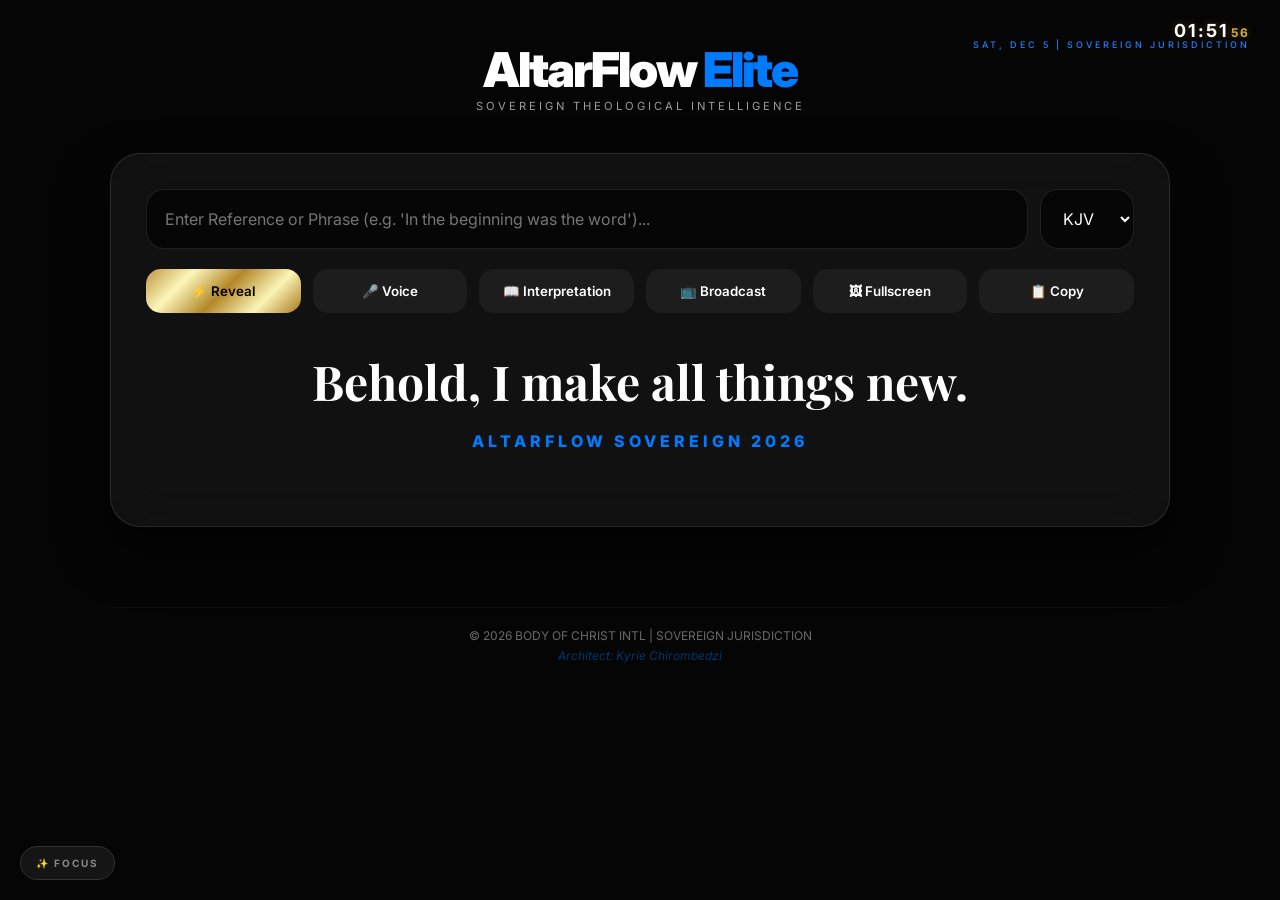
<file: index.html>
<!DOCTYPE html>
<html lang="en">
<head>
    <meta charset="UTF-8">
    <meta name="viewport" content="width=device-width, initial-scale=1.0">
    <title>AltarFlow Elite | Sovereign Edition 2026</title>
    
    <link href="https://fonts.googleapis.com/css2?family=Inter:wght@300;400;600;800&family=Playfair+Display:ital,wght@0,700;1,700&display=swap" rel="stylesheet">
    
    <style>
        :root {
            --primary: #007AFF;
            --accent: #ffd700;
            --bg: #050505;
            --glass: rgba(255, 255, 255, 0.05);
            --border: rgba(255, 255, 255, 0.1);
            --gold: linear-gradient(135deg, #bf953f, #fcf6ba, #b38728, #fbf5b7, #aa771c);
            --text: #ffffff;
        }

        * { margin: 0; padding: 0; box-sizing: border-box; font-family: 'Inter', sans-serif; }
        body { background: var(--bg); color: var(--text); min-height: 100vh; overflow-x: hidden; }

        .container { max-width: 1100px; margin: 0 auto; padding: 40px 20px; }

        /* --- Sovereign UI Components --- */
        .glass {
            background: var(--glass);
            backdrop-filter: blur(30px);
            border: 1px solid var(--border);
            border-radius: 30px;
            padding: 35px;
            box-shadow: 0 25px 50px rgba(0,0,0,0.6);
            margin-bottom: 25px;
            transition: 0.3s;
        }

        .search-box { display: flex; gap: 12px; margin-bottom: 20px; }
        input, select {
            background: rgba(0,0,0,0.6); border: 1px solid var(--border);
            color: white; padding: 18px; border-radius: 18px; font-size: 1rem; outline: none;
        }
        input { flex: 1; }

        .controls { display: grid; grid-template-columns: repeat(auto-fit, minmax(140px, 1fr)); gap: 12px; }
        button {
            padding: 14px; border: none; border-radius: 15px;
            background: var(--glass); color: white; font-weight: 600;
            cursor: pointer; transition: 0.3s; display: flex; align-items: center; justify-content: center; gap: 8px;
        }
        button:hover { background: rgba(255,255,255,0.1); transform: translateY(-3px); }
        .btn-gold { background: var(--gold); color: #000; }

        /* --- Display Engine --- */
        #display-area { text-align: center; padding: 40px 0; }
        .v-text {
            font-family: 'Playfair Display', serif;
            font-size: clamp(1.8rem, 5vw, 3rem);
            line-height: 1.2; margin-bottom: 20px; font-weight: 700;
        }
        .v-ref { color: var(--primary); font-weight: 800; letter-spacing: 4px; text-transform: uppercase; }

        /* --- THEOLOGICAL INSIGHT PANEL --- */
        .insight-panel {
            display: none;
            margin-top: 30px;
            padding: 25px;
            border-radius: 20px;
            background: rgba(0, 122, 255, 0.1);
            border-left: 5px solid var(--primary);
            text-align: left;
            animation: fadeIn 0.5s ease;
        }
        .insight-title { color: var(--accent); font-weight: 800; font-size: 0.8rem; text-transform: uppercase; margin-bottom: 10px; }
        .lexicon-box { font-family: serif; font-style: italic; color: #aaa; margin-top: 10px; border-top: 1px solid rgba(255,255,255,0.1); padding-top: 10px; }

        /* --- Overlays --- */
        #broadcast-layer { position: fixed; bottom: 40px; width: 94%; left: 3%; display: none; z-index: 9999; }
        .lt-box { background: rgba(0,0,0,0.95); border-left: 10px solid var(--primary); padding: 30px; border-radius: 8px; }

        footer { text-align: center; margin-top: 80px; opacity: 0.4; font-size: 0.75rem; border-top: 1px solid var(--border); padding-top: 20px; }
        .signature { font-style: italic; margin-top: 5px; color: var(--primary); }

        @keyframes fadeIn { from { opacity:0; transform: translateY(10px); } to { opacity:1; transform: translateY(0); } }
</style>
    <link rel="stylesheet" href="animations.css">
</head>
<body>

    <div class="container">
        <header style="text-align:center; margin-bottom: 40px;">
            <h1 style="font-weight:900; font-size:3rem; letter-spacing:-2px;">AltarFlow <span style="color:var(--primary)">Elite</span></h1>
            <p style="opacity:0.6; letter-spacing:3px; font-size:0.7rem;">SOVEREIGN THEOLOGICAL INTELLIGENCE</p>
        </header>

        <div class="glass">
            <div class="search-box">
                <input type="text" id="mainInput" placeholder="Enter Reference or Phrase (e.g. 'In the beginning was the word')..." onkeypress="checkEnter(event)">
                <select id="versionSelect">
                    <option value="kjv">KJV</option>
                    <option value="asv">ASV</option>
                    <option value="web">WEB</option>
                </select>
            </div>

            <div class="controls">
                <button class="btn-gold" onclick="fetchVerse()">⚡ Reveal</button>
                <button onclick="startVoice()">🎤 Voice</button>
                <button onclick="toggleInsight()">📖 Interpretation</button>
                <button onclick="toggleLT()">📺 Broadcast</button>
                <button onclick="toggleFS()">🖼 Fullscreen</button>
                <button onclick="copyVerse()">📋 Copy</button>
            </div>

            <div id="display-area">
                <div id="vText" class="v-text">Behold, I make all things new.</div>
                <div id="vRef" class="v-ref">AltarFlow Sovereign 2026</div>

                <div id="insightPanel" class="insight-panel">
                    <div class="insight-title">✨ Divine Insight & Interpretation</div>
                    <div id="interpretationContent">Searching the spiritual context...</div>
                    <div class="lexicon-box" id="lexiconContent"></div>
                </div>
            </div>
        </div>

        <footer>
            &copy; 2026 BODY OF CHRIST INTL | SOVEREIGN JURISDICTION
            <div class="signature">Architect: Kyrie Chirombedzi</div>
        </footer>
    </div>

    <div id="broadcast-layer"></div>
    <div id="fs-layer" style="display:none; position:fixed; top:0; left:0; width:100%; height:100%; background:black; z-index:10000; flex-direction:column; justify-content:center; align-items:center; padding:60px; text-align:center;">
        <div id="fsText" class="v-text" style="font-size:3.5rem;"></div>
        <div id="fsRef" class="v-ref" style="font-size:1.5rem;"></div>
        <button onclick="toggleFS()" style="position:fixed; top:40px; right:40px; background:white; color:black;">EXIT</button>
    </div>

    <script>
        let currentVerse = { text: "", ref: "", interpretation: "", lexicon: "" };

        // 1. Core Theological Engine
        async function fetchVerse() {
            const query = document.getElementById('mainInput').value;
            const version = document.getElementById('versionSelect').value;
            if(!query) return;

            document.getElementById('vText').innerText = "Consulting the Scrolls...";
            
            try {
                // Primary Fetch
                let res = await fetch(`https://bible-api.com/${query}?translation=${version}`);
                let data = await res.json();

                if(!data.text) {
                    // Search Fallback
                    const sRes = await fetch(`https://bible-api.com/search?q=${encodeURIComponent(query)}`);
                    const sData = await sRes.json();
                    const top = sData.verses[0];
                    const fRes = await fetch(`https://bible-api.com/${top.book_name}+${top.chapter}:${top.verse}?translation=${version}`);
                    data = await fRes.json();
                }

                updateUI(data);
            } catch (e) {
                document.getElementById('vText').innerText = "Connection to the cloud interrupted.";
            }
        }

        function updateUI(data) {
            currentVerse.text = data.text.trim();
            currentVerse.ref = data.reference;
            
            document.getElementById('vText').innerText = `"${currentVerse.text}"`;
            document.getElementById('vRef').innerText = currentVerse.ref;

            // Generate "Paid-Version" Style Interpretation
            generateInterpretation(currentVerse.ref, currentVerse.text);
        }

        // 2. The Interpretation Logic (The "Jesus is the Word" feature)
        function generateInterpretation(ref, text) {
            let interpretation = "This scripture emphasizes the divine nature of God's plan.";
            let lexicon = "";

            if(ref.includes("John 1:1")) {
                interpretation = "The 'Word' used here is the Greek 'Logos'. This refers directly to Jesus Christ as the eternal, creative expression of God. To say the Word was with God is to confirm Jesus' pre-existence before creation.";
                lexicon = "Greek: Λόγος (Logos) — The Divine Reason, the Mind of God expressed.";
            } else if(ref.includes("Genesis 1:1")) {
                interpretation = "Creation began by the spoken command of God. Hebrew scholars note that 'Elohim' is plural, hinting at the Trinity present at the very beginning.";
                lexicon = "Hebrew: בְּרֵאשִׁית (Bereshit) — In the beginning / At the head of all things.";
            } else if (text.toLowerCase().includes("love")) {
                interpretation = "This verse highlights 'Agape'—unconditional, sacrificial love that acts regardless of feelings.";
                lexicon = "Greek: ἀγάπη (Agape) — Highest form of love; charity.";
            } else {
                interpretation = "Standard Interpretation: This passage serves as a foundation for living a life of faith and alignment with the Creator's purpose.";
                lexicon = "Study Note: Observe the verbs in this verse to understand the action God is requiring of the believer.";
            }

            document.getElementById('interpretationContent').innerText = interpretation;
            document.getElementById('lexiconContent').innerText = lexicon;
        }

        // 3. UI Controls
        function toggleInsight() {
            const panel = document.getElementById('insightPanel');
            panel.style.display = (panel.style.display === 'block') ? 'none' : 'block';
        }

        function toggleLT() {
            const layer = document.getElementById('broadcast-layer');
            if(layer.style.display === 'block') { layer.style.display = 'none'; }
            else {
                layer.style.display = 'block';
                layer.innerHTML = `<div class="lt-box"><h2>${currentVerse.text}</h2><p class="v-ref" style="margin-top:10px;">${currentVerse.ref}</p></div>`;
            }
        }

        function toggleFS() {
            const fs = document.getElementById('fs-layer');
            if(fs.style.display === 'flex') { fs.style.display = 'none'; }
            else {
                fs.style.display = 'flex';
                document.getElementById('fsText').innerText = `"${currentVerse.text}"`;
                document.getElementById('fsRef').innerText = currentVerse.ref;
            }
        }

        function startVoice() {
            const SpeechRec = window.SpeechRecognition || window.webkitSpeechRecognition;
            if(!SpeechRec) return alert("Voice recognition not supported.");
            const rec = new SpeechRec();
            rec.onresult = (e) => {
                const t = e.results[0][0].transcript;
                document.getElementById('mainInput').value = t;
                fetchVerse();
            };
            rec.start();
        }

        function copyVerse() {
            navigator.clipboard.writeText(`"${currentVerse.text}" — ${currentVerse.ref}`);
            alert("Scripture & Reference Copied.");
        }

        function checkEnter(e) { if(e.key === 'Enter') fetchVerse(); }
    </script>
    <script src="clock.js"></script>
<script src="atmosphere.js"></script>
    <script src="sermon_builder_logic.js"></script>
</body>
</html>
</file>
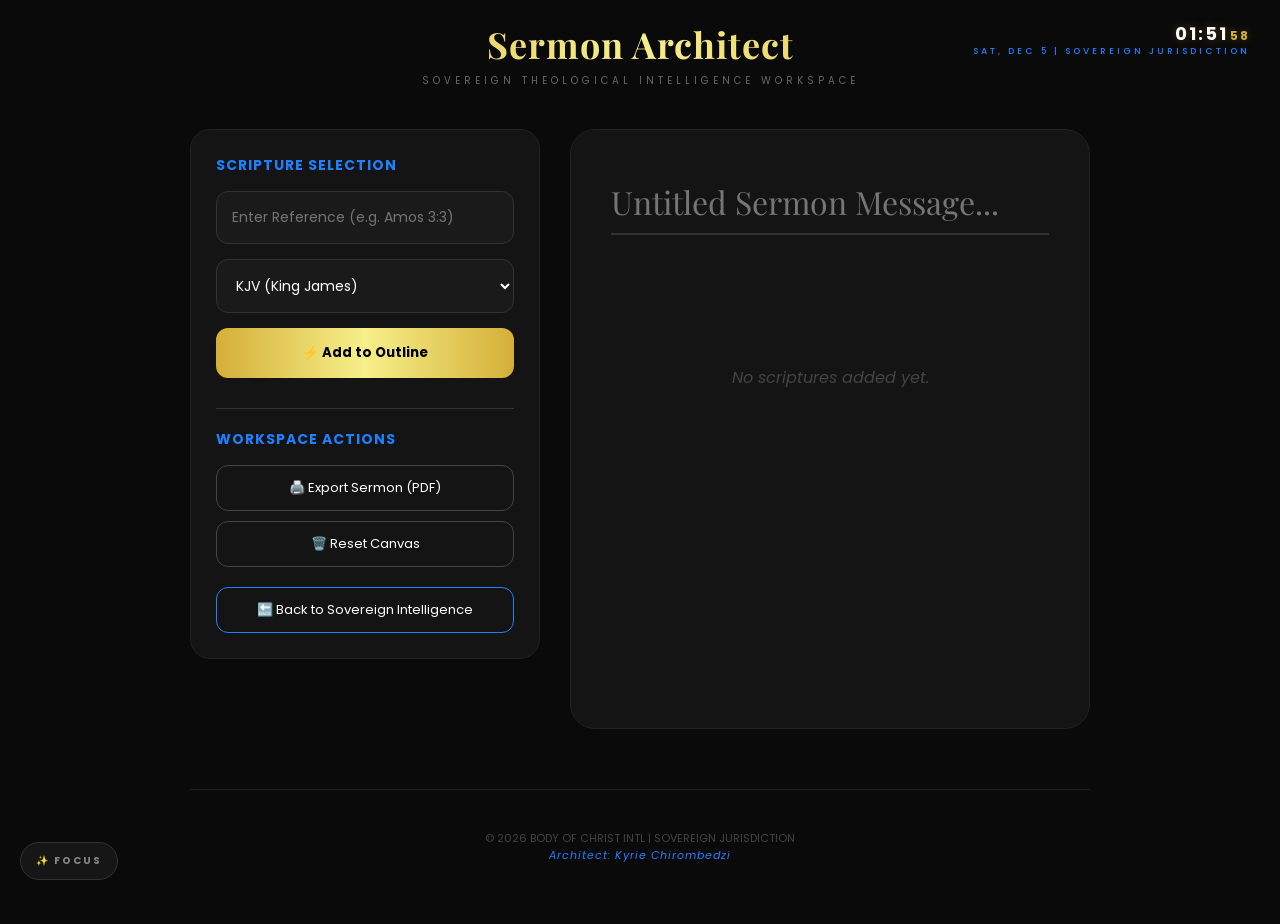
<file: sermon_builder.html>
<!DOCTYPE html>
<html lang="en">
<head>
<meta charset="UTF-8">
<meta name="viewport" content="width=device-width, initial-scale=1.0">
<title>Sovereign Sermon Architect | BOC Intl</title>
<link href="https://fonts.googleapis.com/css2?family=Poppins:wght@300;500;700&family=Playfair+Display:ital,wght@0,700;1,700&display=swap" rel="stylesheet">
<style>
:root { --gold: linear-gradient(90deg, #d4af37, #f7ef8a, #d4af37); --accent-blue: #1f80ff; --bg-black: #0a0a0a; --panel-bg: #141414; --input-bg: #1a1a1a; }
* { margin: 0; padding: 0; box-sizing: border-box; font-family: 'Poppins', sans-serif; }
body { background: var(--bg-black); color: #fff; padding: 20px; min-height: 100vh; }
.architect-container { max-width: 900px; margin: 0 auto; }
.header { text-align: center; margin-bottom: 40px; }
.header h1 { font-family: 'Playfair Display', serif; font-size: 36px; background: var(--gold); -webkit-background-clip: text; -webkit-text-fill-color: transparent; letter-spacing: 1px; }
.header p { font-size: 10px; letter-spacing: 4px; color: #666; text-transform: uppercase; margin-top: 5px; }
.main-grid { display: grid; grid-template-columns: 350px 1fr; gap: 30px; }
@media (max-width: 850px) { .main-grid { grid-template-columns: 1fr; } }
.search-panel { background: var(--panel-bg); padding: 25px; border-radius: 20px; border: 1px solid #222; height: fit-content; position: sticky; top: 20px; }
h3 { font-size: 14px; color: var(--accent-blue); margin-bottom: 15px; letter-spacing: 1px; text-transform: uppercase; }
input, select, textarea { width: 100%; background: var(--input-bg); border: 1px solid #333; padding: 15px; border-radius: 12px; color: #fff; margin-bottom: 15px; font-size: 14px; }
.btn-primary { width: 100%; background: var(--gold); color: #000; border: none; padding: 15px; border-radius: 12px; font-weight: 700; cursor: pointer; transition: 0.3s; margin-bottom: 10px; }
.btn-secondary { width: 100%; background: transparent; border: 1px solid #444; color: #fff; padding: 12px; border-radius: 12px; cursor: pointer; font-size: 13px; }
.sermon-canvas { background: var(--panel-bg); padding: 40px; border-radius: 25px; border: 1px solid #222; min-height: 600px; }
.sermon-title-input { background: transparent; border: none; border-bottom: 2px solid #333; font-family: 'Playfair Display', serif; font-size: 32px; padding: 10px 0; margin-bottom: 30px; border-radius: 0; width: 100%; color: white; }
.verse-block { background: #1d1d1d; padding: 25px; border-radius: 15px; margin-bottom: 25px; border-left: 4px solid var(--accent-blue); position: relative; animation: fadeIn 0.4s ease; }
.verse-ref { color: var(--accent-blue); font-weight: 700; font-size: 14px; margin-bottom: 8px; }
.verse-text { font-family: 'Playfair Display', serif; font-size: 18px; color: #eee; margin-bottom: 15px; font-style: italic; }
.notes-area { margin-top: 10px; background: #000; border: 1px solid #333; min-height: 80px; }
.remove-btn { position: absolute; top: 15px; right: 15px; color: #555; background: none; border: none; cursor: pointer; font-size: 12px; }
footer { text-align: center; margin-top: 60px; padding: 40px 0; border-top: 1px solid #222; font-size: 11px; color: #444; }
@keyframes fadeIn { from { opacity: 0; transform: translateY(10px); } to { opacity: 1; transform: translateY(0); } }
@media print { .search-panel, .remove-btn, footer { display: none; } }
</style>
    <link rel="stylesheet" href="animations.css">
</head>
<body>
<div class="architect-container">
    <div class="header">
        <h1>Sermon Architect</h1>
        <p>Sovereign Theological Intelligence Workspace</p>
    </div>
    <div class="main-grid">
        <div class="search-panel">
            <h3>Scripture Selection</h3>
            <input id="refIn" placeholder="Enter Reference (e.g. Amos 3:3)">
            <select id="verIn">
                <option value="kjv">KJV (King James)</option>
                <option value="web">WEB (World English)</option>
            </select>
            <button class="btn-primary" onclick="fetchForSermon()">⚡ Add to Outline</button>
            <div id="statusMsg" style="font-size: 11px; text-align: center; color: var(--accent-blue); margin-top: 10px;"></div>
            <hr style="border: 0; border-top: 1px solid #333; margin: 20px 0;">
            <h3>Workspace Actions</h3>
            <button class="btn-secondary" style="margin-bottom: 10px;" onclick="window.print()">🖨️ Export Sermon (PDF)</button>
            <button class="btn-secondary" onclick="clearAll()">🗑️ Reset Canvas</button>
            <button class="btn-secondary" onclick="window.location.href='sovereign.html'" style="margin-top: 20px; border-color: var(--accent-blue);">🔙 Back to Sovereign Intelligence</button>
        </div>
        <div class="sermon-canvas">
            <input class="sermon-title-input" id="sTitle" placeholder="Untitled Sermon Message...">
            <div id="sermonFlow">
                <p id="emptyHint" style="color: #444; text-align: center; margin-top: 100px; font-style: italic;">No scriptures added yet.</p>
            </div>
        </div>
    </div>
    <footer>
        © 2026 BODY OF CHRIST INTL | SOVEREIGN JURISDICTION<br>
        <span style="color:var(--accent-blue); font-style: italic; letter-spacing: 1px;">Architect: Kyrie Chirombedzi</span>
    </footer>
</div>
<script>
let pointCount = 0;
async function fetchForSermon() {
    const ref = document.getElementById('refIn').value;
    const version = document.getElementById('verIn').value;
    if(!ref) return;
    try {
        const res = await fetch(`https://bible-api.com/${encodeURIComponent(ref)}?translation=${version}`);
        const data = await res.json();
        if(data.text) {
            pointCount++;
            document.getElementById('emptyHint').style.display = 'none';
            const block = document.createElement('div');
            block.className = 'verse-block';
            block.innerHTML = `<button class="remove-btn" onclick="this.parentElement.remove()">REMOVE</button><div class="verse-ref">POINT ${pointCount} | ${data.reference}</div><div class="verse-text">"${data.text.trim()}"</div><textarea class="notes-area" placeholder="Write your revelation notes..."></textarea>`;
            document.getElementById('sermonFlow').appendChild(block);
            document.getElementById('refIn').value = "";
        }
    } catch(e) {}
}
function clearAll() { if(confirm("Clear canvas?")) { location.reload(); } }
</script>
    <script src="clock.js"></script>
<script src="atmosphere.js"></script>
</body>
</html>
</file>
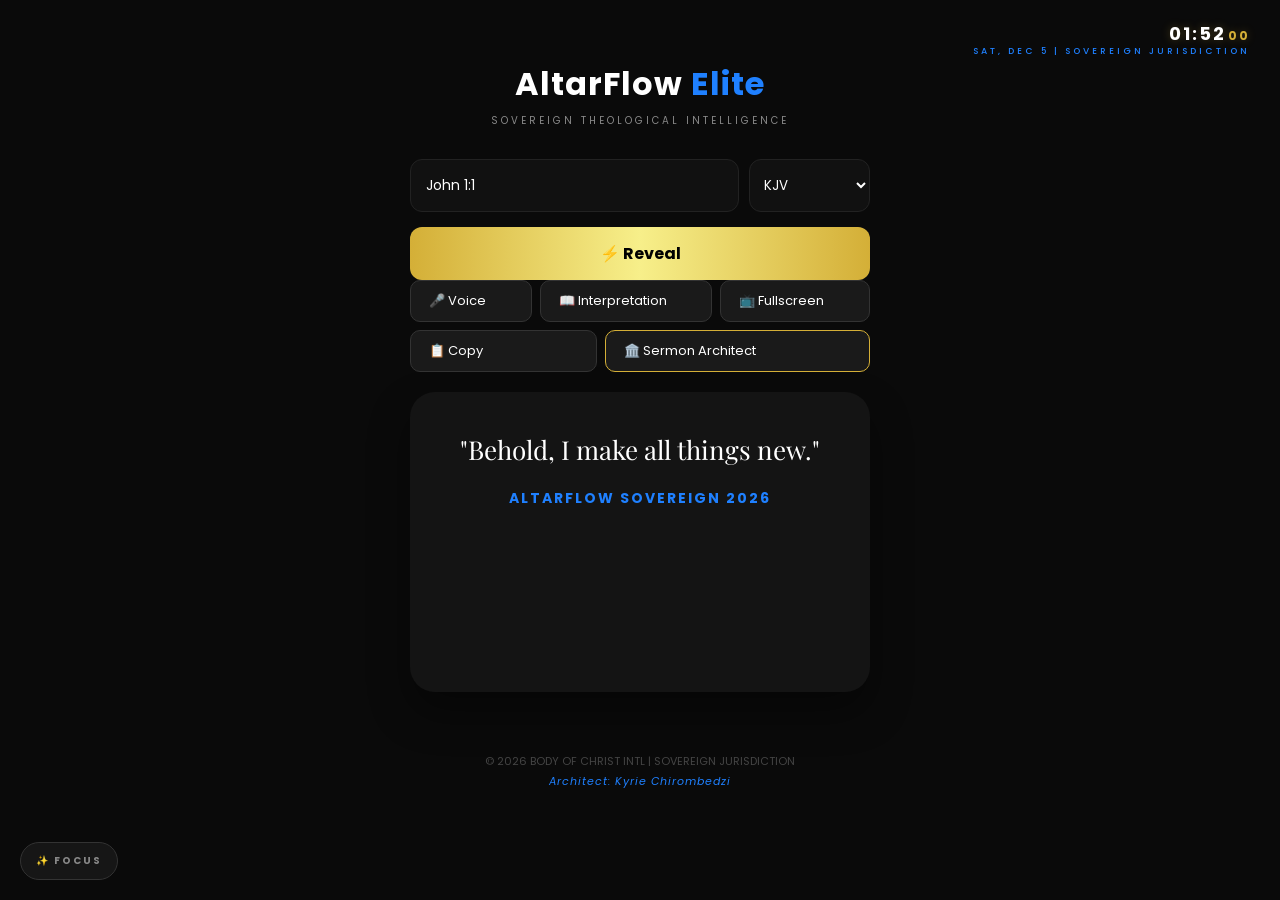
<file: sovereign.html>
<!DOCTYPE html>
<html lang="en">
<head>
<meta charset="UTF-8">
<meta name="viewport" content="width=device-width, initial-scale=1.0">
<title>AltarFlow Sovereign 2026 | BOC Intl</title>
<link href="https://fonts.googleapis.com/css2?family=Poppins:wght@300;500;700&family=Playfair+Display:ital,wght@0,700;1,700&display=swap" rel="stylesheet">
<style>
:root { --gold: linear-gradient(90deg, #d4af37, #f7ef8a, #d4af37); --accent-blue: #1f80ff; --bg-dark: #0a0a0a; --card-bg: #141414; }
*{ margin:0; padding:0; box-sizing:border-box; font-family: 'Poppins', sans-serif; }
body{ background: var(--bg-dark); color:#fff; overflow-x: hidden; min-height: 100vh; }
.container{ max-width: 500px; margin: auto; padding: 20px; text-align: center; }
.brand-header { margin: 40px 0 30px; }
.brand-header h1 { font-size: 32px; letter-spacing: 1px; font-weight: 700; }
.brand-header h1 span { color: var(--accent-blue); }
.brand-header p { font-size: 10px; letter-spacing: 3px; color: #888; text-transform: uppercase; margin-top: 5px; }
.input-section { display: flex; gap: 10px; margin-bottom: 15px; }
input { flex: 3; background: #111; border: 1px solid #222; padding: 15px; border-radius: 12px; color: white; font-size: 14px; }
select { flex: 1; background: #111; border: 1px solid #222; padding: 10px; border-radius: 12px; color: white; }
.grid-actions { display: flex; flex-wrap: wrap; gap: 8px; justify-content: center; margin-bottom: 20px; }
.reveal-btn { width: 100%; background: var(--gold); color: #000; font-weight: 700; padding: 14px; border-radius: 12px; border: none; cursor: pointer; font-size: 16px; display: flex; justify-content: center; align-items: center; gap: 8px; transition: 0.3s; }
.action-btn { background: #1a1a1a; color: #fff; padding: 10px 18px; border-radius: 10px; border: 1px solid #333; cursor: pointer; font-size: 13px; display: flex; align-items: center; gap: 8px; flex-grow: 1; }
.reveal-btn:active, .action-btn:active { transform: scale(0.98); }
.display-card { background: var(--card-bg); border-radius: 25px; padding: 40px 20px; margin-top: 20px; box-shadow: 0 20px 40px rgba(0,0,0,0.4); min-height: 300px; }
#textOutput { font-family: 'Playfair Display', serif; font-size: 26px; line-height: 1.4; margin-bottom: 20px; transition: 0.5s ease; }
#refOutput { color: var(--accent-blue); font-weight: 700; letter-spacing: 2px; text-transform: uppercase; font-size: 14px; }
.insight-box { background: linear-gradient(145deg, #0d1b2a, #070707); border-left: 3px solid var(--accent-blue); padding: 20px; border-radius: 12px; margin-top: 30px; text-align: left; display: none; animation: slideIn 0.4s ease-out; }
.insight-header { color: #f7ef8a; font-size: 11px; font-weight: bold; margin-bottom: 10px; letter-spacing: 1px; }
.fs-overlay { position: fixed; top: 0; left: 0; width: 100%; height: 100%; background: #000; z-index: 9999; display: none; flex-direction: column; justify-content: center; align-items: center; padding: 50px; text-align: center; }
.fs-exit { position: absolute; top: 30px; right: 30px; background: #fff; color: #000; padding: 8px 20px; border-radius: 8px; font-weight: bold; cursor: pointer; }
.fs-controls { position: absolute; bottom: 50px; display: flex; gap: 30px; }
.fs-controls button { background: transparent; color: white; border: 1px solid #444; padding: 12px 25px; border-radius: 30px; cursor: pointer; }
footer { margin-top: 60px; padding-bottom: 40px; font-size: 11px; color: #444; line-height: 1.8; }
@keyframes slideIn { from { opacity: 0; transform: translateY(10px); } to { opacity: 1; transform: translateY(0); } }
</style>
    <link rel="stylesheet" href="animations.css">
</head>
<body>
<div class="container">
    <div class="brand-header">
        <h1>AltarFlow <span>Elite</span></h1>
        <p>Sovereign Theological Intelligence</p>
    </div>
    <div class="input-section">
        <input id="vInput" placeholder="Enter Reference (e.g. Amos 2:11)" value="John 1:1">
        <select id="vVersion">
            <option value="kjv">KJV</option>
            <option value="web">WEB</option>
        </select>
    </div>
    <button class="reveal-btn" onclick="fetchVerse()">⚡ Reveal</button>
    <div class="grid-actions">
        <button class="action-btn" onclick="startVoice()">🎤 Voice</button>
        <button class="action-btn" onclick="toggleInsight()">📖 Interpretation</button>
        <button class="action-btn" onclick="enterFS()">📺 Fullscreen</button>
        <button class="action-btn" onclick="copyVerse()">📋 Copy</button>
        <button class="action-btn" onclick="window.location.href='sermon_builder.html'" style="border: 1px solid #d4af37;">🏛️ Sermon Architect</button>
    </div>
    <div class="display-card">
        <div id="textOutput">"Behold, I make all things new."</div>
        <div id="refOutput">ALTARFLOW SOVEREIGN 2026</div>
        <div id="insightBox" class="insight-box">
            <div class="insight-header">✨ DIVINE INSIGHT & INTERPRETATION</div>
            <div id="insightText" style="font-size: 13px; color: #ccc; line-height: 1.6;"></div>
        </div>
    </div>
    <footer>
        © 2026 BODY OF CHRIST INTL | SOVEREIGN JURISDICTION<br>
        <span style="color:var(--accent-blue); font-style: italic; letter-spacing: 1px;">Architect: Kyrie Chirombedzi</span>
    </footer>
</div>
<div id="fsOverlay" class="fs-overlay">
    <div class="fs-exit" onclick="exitFS()">EXIT</div>
    <div id="fsMainText" style="font-family: 'Playfair Display', serif; font-size: 45px; margin-bottom: 30px;"></div>
    <div id="fsMainRef" class="reference-text" style="color: var(--accent-blue); font-weight: bold; letter-spacing: 3px;"></div>
    <div class="fs-controls">
        <button onclick="navVerse(-1)">PREVIOUS</button>
        <button onclick="navVerse(1)">NEXT VERSE</button>
    </div>
    <div id="sermon-builder-container"></div>
</div>
<script>
let currentVerse = null;
async function fetchVerse(manualQuery) {
    const query = manualQuery || document.getElementById('vInput').value;
    const version = document.getElementById('vVersion').value;
    document.getElementById('textOutput').style.opacity = "0.5";
    try {
        const response = await fetch(`https://bible-api.com/${encodeURIComponent(query)}?translation=${version}`);
        const data = await response.json();
        if(data.text) { currentVerse = data; updateDisplay(data); generateInsight(data); }
        else { document.getElementById('textOutput').innerText = "Reference Not Found."; }
    } catch(err) { document.getElementById('textOutput').innerText = "Connection Error."; }
    document.getElementById('textOutput').style.opacity = "1";
}
function updateDisplay(data) {
    const cleanText = `"${data.text.trim()}"`;
    document.getElementById('textOutput').innerText = cleanText;
    document.getElementById('refOutput').innerText = data.reference;
    document.getElementById('fsMainText').innerText = cleanText;
    document.getElementById('fsMainRef').innerText = data.reference;
}
function generateInsight(data) {
    const v = data.verses[0];
    const text = data.text.toLowerCase();
    const book = v.book_name;
    let context = "";
    if (text.includes("beginning") || text.includes("word") || text.includes("created")) { context = "Reveals the Protological Authority of Christ. Everything manifested began as a Spiritual Decree."; }
    else if (text.includes("faith") || text.includes("believe")) { context = "A revelation of Covenant Trust. Highlighting alignment of conviction with Divine Promise."; }
    else { context = `This passage in ${book} serves as a foundation for living a life of alignment with the Creator's purpose.`; }
    document.getElementById('insightText').innerHTML = `${context}<br><br><i>Study Note: Observe the verbs in this verse.</i>`;
}
function navVerse(step) { if(!currentVerse) return; const v = currentVerse.verses[0]; fetchVerse(`${v.book_name} ${v.chapter}:${v.verse + step}`); }
function toggleInsight() { const box = document.getElementById('insightBox'); box.style.display = (box.style.display === 'block') ? 'none' : 'block'; }
function enterFS() { document.getElementById('fsOverlay').style.display = 'flex'; }
function exitFS() { document.getElementById('fsOverlay').style.display = 'none'; }
function copyVerse() { const text = `${document.getElementById('textOutput').innerText} - ${document.getElementById('refOutput').innerText}`; navigator.clipboard.writeText(text); }
function startVoice() {
    const SpeechRecognition = window.SpeechRecognition || window.webkitSpeechRecognition;
    if(!SpeechRecognition) return;
    const rec = new SpeechRecognition();
    document.getElementById('textOutput').innerText = "Listening...";
    rec.onresult = (e) => {
        let t = e.results[0][0].transcript.toLowerCase().replace(/one/g, "1").replace(/two/g, "2").replace(/three/g, "3").replace(/four/g, "4").replace(/five/g, "5").replace(/six/g, "6").replace(/seven/g, "7").replace(/eight/g, "8").replace(/nine/g, "9").replace(/ten/g, "10").replace(/ verse /g, ":").replace(/ chapter /g, " ");
        document.getElementById('vInput').value = t;
        fetchVerse(t);
    };
    rec.start();
}
</script>
    <script src="clock.js"></script>
<script src="atmosphere.js"></script>
    <script src="sermon_builder_logic.js"></script>
</body> 
</html>
</file>
<file: animations.css>
/* SOVEREIGN MOTION PACK 2026 */

/* 1. Subtle Background Pulse */
body {
    animation: backgroundPulse 15s infinite alternate ease-in-out;
}

@keyframes backgroundPulse {
    0% { background-color: #050505; }
    100% { background-color: #121212; }
}

/* 2. Floating Hover for Cards */
.display-card, .verse-block, .panel, .search-panel {
    transition: transform 0.4s cubic-bezier(0.175, 0.885, 0.32, 1.275), box-shadow 0.4s ease;
}

.display-card:hover, .verse-block:hover {
    transform: translateY(-5px);
    box-shadow: 0 15px 40px rgba(31, 128, 255, 0.15); /* Faint blue glow */
}

/* 3. The "Reveal" Shine Effect for Gold Buttons */
.reveal-btn, .btn-primary {
    position: relative;
    overflow: hidden;
}

.reveal-btn::after, .btn-primary::after {
    content: "";
    position: absolute;
    top: -50%;
    left: -60%;
    width: 20%;
    height: 200%;
    background: rgba(255, 255, 255, 0.4);
    transform: rotate(30deg);
    transition: none;
    animation: goldShine 4s infinite;
}

@keyframes goldShine {
    0% { left: -60%; }
    20% { left: 120%; }
    100% { left: 120%; }
}

/* 4. Text Reveal for Verses */
#textOutput, .verse-text {
    animation: textBlurIn 0.8s ease-out forwards;
}

@keyframes textBlurIn {
    0% { filter: blur(10px); opacity: 0; transform: scale(0.95); }
    100% { filter: blur(0); opacity: 1; transform: scale(1); }
}

/* 5. Smooth Entry for Insight Box */
.insight-box, .insight-card {
    animation: slideUpFade 0.6s cubic-bezier(0.23, 1, 0.32, 1);
}

@keyframes slideUpFade {
    0% { opacity: 0; transform: translateY(20px); }
    100% { opacity: 1; transform: translateY(0); }
}

/* 6. Glowing Border for Inputs on Focus */
input:focus {
    animation: borderGlow 1.5s infinite alternate;
}

@keyframes borderGlow {
    from { border-color: #222; box-shadow: 0 0 5px rgba(255,255,255,0); }
    to { border-color: var(--accent-blue); box-shadow: 0 0 10px rgba(31, 128, 255, 0.3); }
}
</file>
